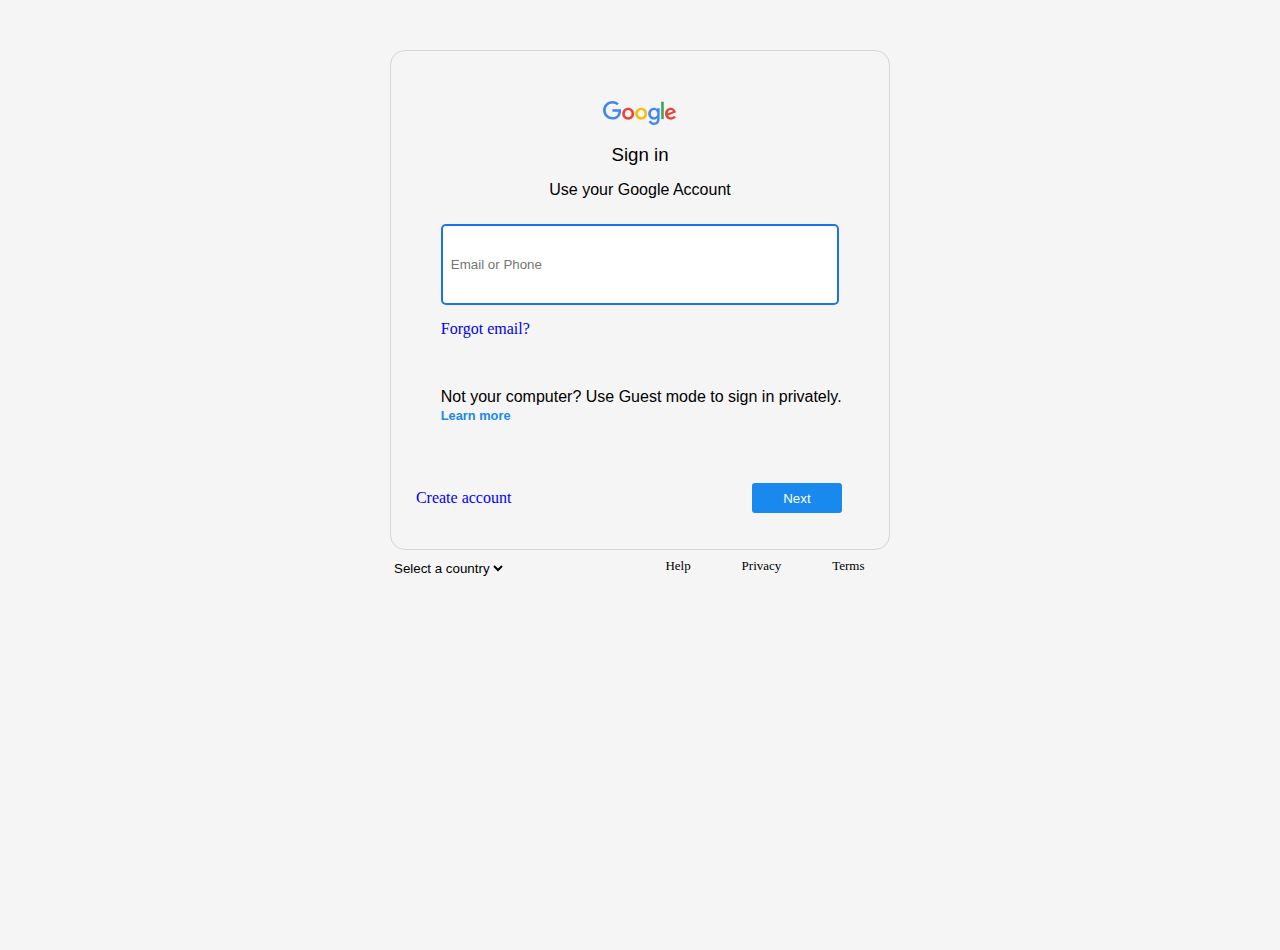
<file: index.html>
<!DOCTYPE html>
  <html>
         <head><title> First site
                  </title>

                  <style>

                     *{
                        margin: 0;
                        padding: 0;
                        box-sizing: border-box;
                     }
                     body
                     {
                        height: 100vh;
                        background-color: whitesmoke;
                     }
                     
                      .nav {
                          
                           background-color: black;
                          padding: 10px ;
                           height: 60px;
                           width: 100%;
                           color: aliceblue;
                           font-size: large;
                           font-weight: bold;
                      }    
                       ul
                       { display: flex;
                         align-items: center;
                         justify-content: space-around;
                         list-style-type: none;
                       }
                      li{
                           text-decoration: none;
                           border-radius: 5px;
                           cursor: pointer;
                      }
                       li:active{
                        background-color:white;                       }

                        .box{
                            height: auto;
                            min-height: 500px;
                           width: 500px;
                     
                           margin: 50px auto 0px auto;
                           border-radius: 3%;
                             /* background-color: blue;*/
                              outline-color: blue;
                              border: 1px solid rgba(128, 128, 128, 0.277)
                        }
                         .google{ 
                           margin-top: 50px;
                           text-align: center;}
                           h3{
                              text-align: center;
                              margin-top: 15px;
                              font-family: Arial, Helvetica, sans-serif;
                              font-weight: lighter;
                           }
                              .info{
                                 margin-top: 15px;
                                 font-size: 1.0rem;
                                 font-family: Arial, Helvetica, sans-serif;
                                 text-align: center;
                                 font-weight: lighter;
                              }
                            
                              .email{
                                 width: 80%;
                                 height: 9vh;
                                 outline-color: blue;
                                 border: 2px solid rgb(26, 115, 232);
                               margin-left: 10%;
                               padding-left: 8px ;
                                margin-top: 5%;
                                margin-bottom: 3%;
                                border-radius: 5px;}
                                .link{
                                 
                                 margin-left: 10%;
                                 
                                 text-decoration: none;    
                                 cursor: pointer;        
                              }
                              .text{
                                 
                                 font-weight: lighter;
                                 font-family:  Helvetica, sans-serif;
                                 margin-top: 10%;
                                 margin-left: 10%;
                                 font-size: 1.0rem;
                              }
                              .more{
                                 color: #1A89EE;
                                 font-size: 0.8rem;
                                 font-family:  Helvetica, sans-serif;
                                 margin: 0;
                                 font-weight: bold;

                              }
                              .account{
                                 margin-top: 12%;
                                 margin-left: 5%;
                                 color: blue;
                              }
                              .button{
                                 background-color: #1A89EE;
                                 width: 90px;
                                 padding: 5px;
                                 height: 30px;
                                 text-align: center;
                                 border: none;
                                 margin-left: 50%;
                                 border-radius: 3px;
                                 color: white;

                              }
                              #languages{
                                 border: none;
                                 background-color: inherit;
                                 height: 20px;
                                 margin: none;
                              }
                              ul{
                                 display: flex;
                                 align-items: baseline;
                                 justify-content: none;

                              }
                              .buttom{
                                 width: 500px;
                           margin: 8px auto;
                           display: flex;
                           justify-content: space-between;
                            }
                              .options{
                                 display: flex;
                                 width: 50%;
                                 font-size: small;
                                 font-weight: lighter;
                              }
                              .Emailedit{
                                 position: relative;
                                 
                                 
                              }
                              .Emailedit:active:first-child p{
                              display: block;
                              } 
                              .edit{
                                 position: absolute;
                                 top: 17px;
                                 background-color: white;
                                 padding: 4px;
                                 left: 60px;
                                 display: none;
                              }
                
                  </style>

                  </head>

      <body>
      <!-- <div class="nav">
            
         <ul>
             <li>Home</li>
               <li>About</li>
               <li>Contact Us</li>
                <li>FAQ</li>
           </ul>
        </div> -->
              <div class ="box">

              <div class = "google">
               <svg viewBox="0 0 75 24" width="75" height="24" xmlns="http://www.w3.org/2000/svg" aria-hidden="true" class="l5Lhkf"><g id="qaEJec"><path fill="#ea4335" d="M67.954 16.303c-1.33 0-2.278-.608-2.886-1.804l7.967-3.3-.27-.68c-.495-1.33-2.008-3.79-5.102-3.79-3.068 0-5.622 2.41-5.622 5.96 0 3.34 2.53 5.96 5.92 5.96 2.73 0 4.31-1.67 4.97-2.64l-2.03-1.35c-.673.98-1.6 1.64-2.93 1.64zm-.203-7.27c1.04 0 1.92.52 2.21 1.264l-5.32 2.21c-.06-2.3 1.79-3.474 3.12-3.474z"></path></g><g id="YGlOvc"><path fill="#34a853" d="M58.193.67h2.564v17.44h-2.564z"></path></g><g id="BWfIk"><path fill="#4285f4" d="M54.152 8.066h-.088c-.588-.697-1.716-1.33-3.136-1.33-2.98 0-5.71 2.614-5.71 5.98 0 3.338 2.73 5.933 5.71 5.933 1.42 0 2.548-.64 3.136-1.36h.088v.86c0 2.28-1.217 3.5-3.183 3.5-1.61 0-2.6-1.15-3-2.12l-2.28.94c.65 1.58 2.39 3.52 5.28 3.52 3.06 0 5.66-1.807 5.66-6.206V7.21h-2.48v.858zm-3.006 8.237c-1.804 0-3.318-1.513-3.318-3.588 0-2.1 1.514-3.635 3.318-3.635 1.784 0 3.183 1.534 3.183 3.635 0 2.075-1.4 3.588-3.19 3.588z"></path></g><g id="e6m3fd"><path fill="#fbbc05" d="M38.17 6.735c-3.28 0-5.953 2.506-5.953 5.96 0 3.432 2.673 5.96 5.954 5.96 3.29 0 5.96-2.528 5.96-5.96 0-3.46-2.67-5.96-5.95-5.96zm0 9.568c-1.798 0-3.348-1.487-3.348-3.61 0-2.14 1.55-3.608 3.35-3.608s3.348 1.467 3.348 3.61c0 2.116-1.55 3.608-3.35 3.608z"></path></g><g id="vbkDmc"><path fill="#ea4335" d="M25.17 6.71c-3.28 0-5.954 2.505-5.954 5.958 0 3.433 2.673 5.96 5.954 5.96 3.282 0 5.955-2.527 5.955-5.96 0-3.453-2.673-5.96-5.955-5.96zm0 9.567c-1.8 0-3.35-1.487-3.35-3.61 0-2.14 1.55-3.608 3.35-3.608s3.35 1.46 3.35 3.6c0 2.12-1.55 3.61-3.35 3.61z"></path></g><g id="idEJde"><path fill="#4285f4" d="M14.11 14.182c.722-.723 1.205-1.78 1.387-3.334H9.423V8.373h8.518c.09.452.16 1.07.16 1.664 0 1.903-.52 4.26-2.19 5.934-1.63 1.7-3.71 2.61-6.48 2.61-5.12 0-9.42-4.17-9.42-9.29C0 4.17 4.31 0 9.43 0c2.83 0 4.843 1.108 6.362 2.56L14 4.347c-1.087-1.02-2.56-1.81-4.577-1.81-3.74 0-6.662 3.01-6.662 6.75s2.93 6.75 6.67 6.75c2.43 0 3.81-.972 4.69-1.856z"></path></g></svg>
              </div>
              <h3>Sign in</h3>
              <p class="info">Use your Google Account</p>
              <form>
               <div class="Emailedit " >
                  <p class="edit">Email or Phone</p>
                
               <input type="email"  class="email" placeholder="Email or Phone" ara><br>

               </div>
               <a class="link" href="#">Forgot email?</a>  <br>
               <p class="text">Not your computer? Use Guest mode to sign in privately.<br>
                  <span class="more">Learn more</span> 
                  <p class="account">Create account 
                  <button class="button">Next</button>
               </form>
               
             
               </div> 
            <div class="buttom">
               <select id="languages" name="countries" value="select a country">
                  <option>Select a country</option>
                  <option>French</option>
                  <option>Japanese</option>
                  <option>Chinese</option>
                  <option>German</option>
                  <option>Twi</option>
                  <option>Russian</option>
                 </select>
   
                 <ul class="options">
                  <li>Help</li>
                    <li>Privacy</li>
                    <li>Terms</li>
                     
                </ul>
              </div>
            
   </body>






</html>
</file>
